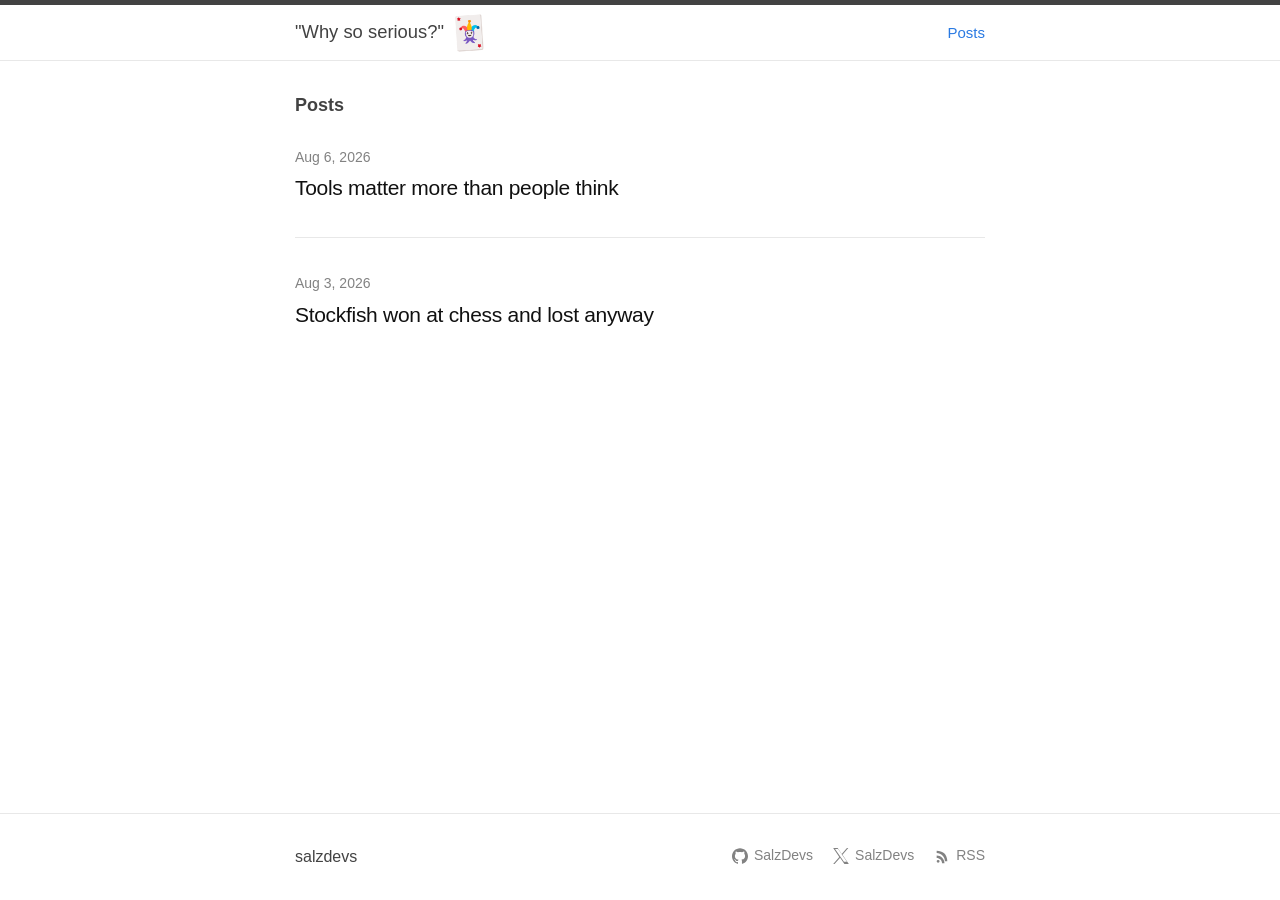
<file: static/index.html>
<!DOCTYPE html>
<html lang="en">
<head>
  <meta charset="UTF-8">
  <meta name="viewport" content="width=device-width, initial-scale=1.0">
  <meta name="description" content="salzdevs — software engineer, judoka, collector of old keyboards.">
  <meta name="author" content="salzdevs">
  <title>salzdevs</title>
  <link rel="icon" type="image/svg+xml" href="favicon.svg">
  <link rel="stylesheet" href="styles.css?v=2">
  <link type="application/atom+xml" rel="alternate" href="feed.xml" title="salzdevs">
  <script data-goatcounter="https://ricardoceia.goatcounter.com/count"
          async src="//gc.zgo.at/count.js"></script>
</head>
<body>
  <header class="site-header">
    <div class="wrapper">
      <blockquote class="quote">
        <p>"Why so serious?" <span class="joker-card" aria-hidden="true">🃏</span></p>
      </blockquote>
      <nav class="site-nav">
        <a class="page-link" href="index.html" aria-current="page">Posts</a>
      </nav>
    </div>
  </header>

  <main class="page-content">
    <div class="wrapper">
      <div class="home">
        <h2 class="post-list-heading">Posts</h2>
      <ul class="post-list">
      <li>
        <span class="post-meta">Aug 6, 2026</span>
        <h3>
          <a class="post-link" href="posts/tools-matter-more-than-people-think.html">Tools matter more than people think</a>
        </h3>
      </li>
      <li>
        <span class="post-meta">Aug 3, 2026</span>
        <h3>
          <a class="post-link" href="posts/stockfish-won-at-chess-and-lost-anyway.html">Stockfish won at chess and lost anyway</a>
        </h3>
      </li>
      </ul>
      </div>
    </div>
  </main>

  <footer class="site-footer">
    <div class="wrapper footer-inner">
      <span class="footer-brand">salzdevs</span>
      <ul class="social-media-list">
        <li>
          <a href="https://github.com/SalzDevs">
            <svg aria-hidden="true" viewBox="0 0 24 24" width="16" height="16" xmlns="http://www.w3.org/2000/svg">
              <path fill="currentColor" d="M12 .297c-6.63 0-12 5.373-12 12 0 5.303 3.438 9.8 8.205 11.385.6.113.82-.258.82-.577 0-.285-.01-1.04-.015-2.04-3.338.724-4.042-1.61-4.042-1.61C4.422 18.07 3.633 17.7 3.633 17.7c-1.087-.744.084-.729.084-.729 1.205.084 1.838 1.236 1.838 1.236 1.07 1.835 2.809 1.305 3.495.998.108-.776.417-1.305.76-1.605-2.665-.3-5.466-1.332-5.466-5.93 0-1.31.465-2.38 1.235-3.22-.135-.303-.54-1.523.105-3.176 0 0 1.005-.322 3.3 1.23.96-.267 1.98-.399 3-.405 1.02.006 2.04.138 3 .405 2.28-1.552 3.285-1.23 3.285-1.23.645 1.653.24 2.873.12 3.176.765.84 1.23 1.91 1.23 3.22 0 4.61-2.805 5.625-5.475 5.92.42.36.81 1.096.81 2.22 0 1.606-.015 2.896-.015 3.286 0 .315.21.69.825.57C20.565 22.092 24 17.592 24 12.297c0-6.627-5.373-12-12-12"/>
            </svg>
            <span class="username">SalzDevs</span>
          </a>
        </li>
        <li>
          <a href="https://x.com/SalzDevs">
            <svg aria-hidden="true" xmlns="http://www.w3.org/2000/svg" viewBox="0 0 1200 1227" width="16" height="16">
              <path fill="currentColor" d="M714.163 519.284 1160.89 0h-105.93L654.037 454.766 343.65 0H0l468.492 684.235L0 1226.57h105.933l427.12-475.602 327.859 475.602H1200M144.441 79.419h227.596l682.507 983.889h-227.6"/>
            </svg>
            <span class="username">SalzDevs</span>
          </a>
        </li>
        <li>
          <a href="feed.xml">
            <svg aria-hidden="true" xmlns="http://www.w3.org/2000/svg" viewBox="0 0 24 24" width="16" height="16">
              <path fill="currentColor" d="M6.18 17.82a2.18 2.18 0 1 0 0 4.36 2.18 2.18 0 0 0 0-4.36M4 4v3.64c6.82 0 12.36 5.54 12.36 12.36H20C20 9.16 12.84 4 4 4m0 7.27v3.64c4.54 0 8.09 3.55 8.09 8.09h3.64c0-6.48-5.25-11.73-11.73-11.73"/>
            </svg>
            <span class="username">RSS</span>
          </a>
        </li>
      </ul>
    </div>
  </footer>
</body>
</html>
</file>
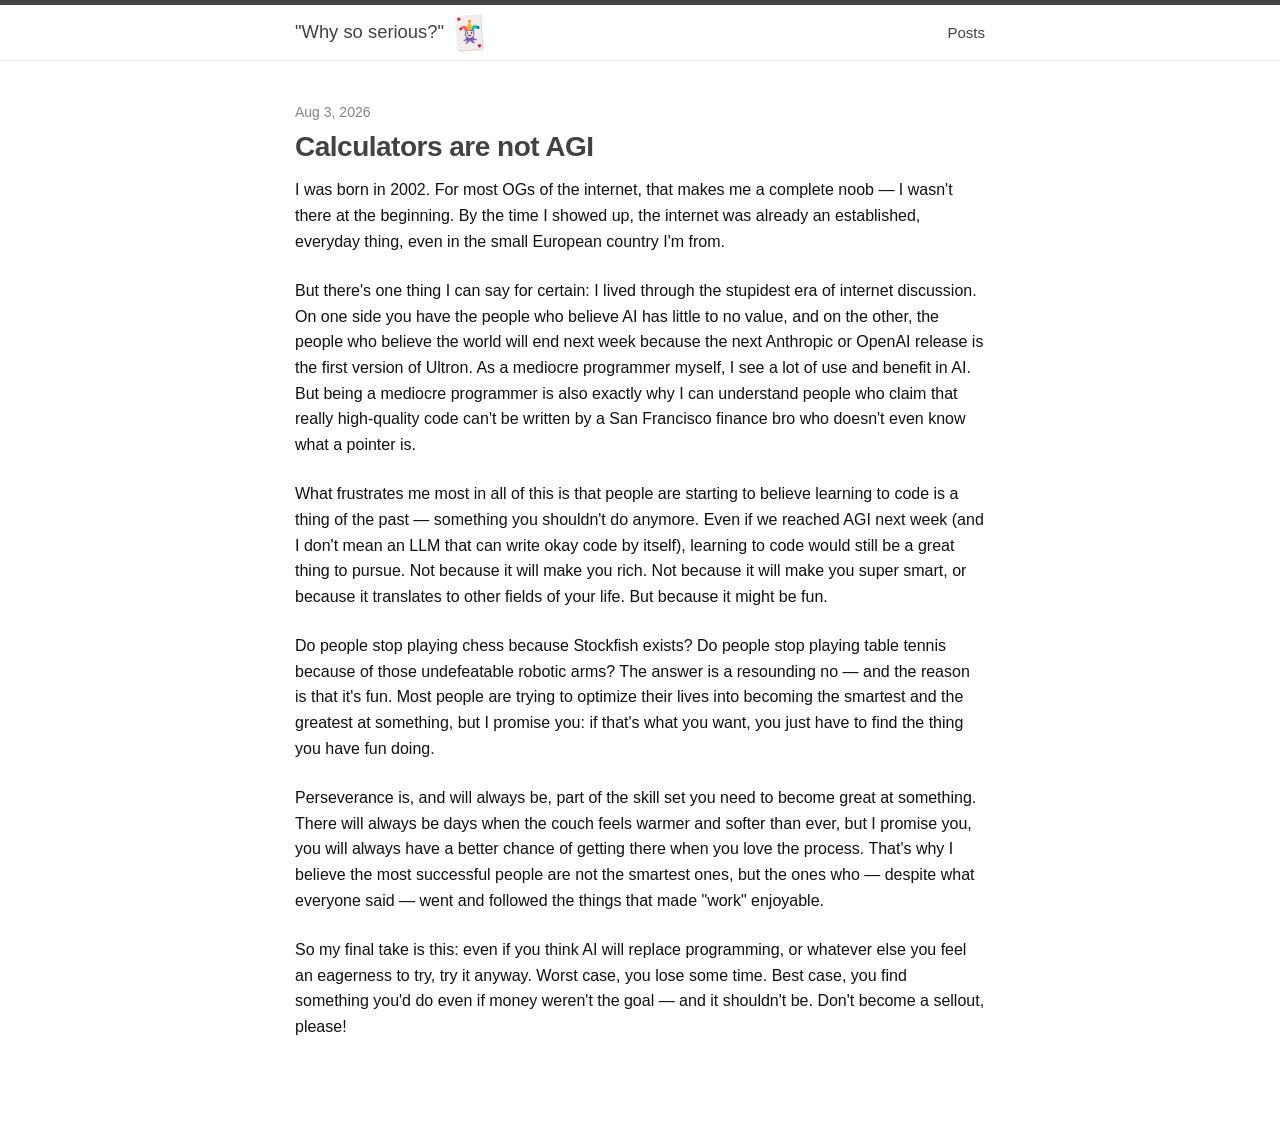
<file: static/posts/calculators-are-not-agi.html>
<!DOCTYPE html>
<html lang="en">
<head>
  <meta charset="UTF-8">
  <meta name="viewport" content="width=device-width, initial-scale=1.0">
  <meta name="description" content="Calculators are not AGI">
  <title>Calculators are not AGI · salzdevs</title>
  <link rel="icon" type="image/svg+xml" href="../favicon.svg">
  <link rel="stylesheet" href="../styles.css?v=2">
</head>
<body>
  <header class="site-header">
    <div class="wrapper">
      <blockquote class="quote">
        <p>"Why so serious?" <span class="joker-card" aria-hidden="true">🃏</span></p>
      </blockquote>
      <nav class="site-nav">
        <a class="page-link" href="../index.html">Posts</a>
      </nav>
    </div>
  </header>

  <main class="page-content">
    <div class="wrapper">
      <article class="post-body">
        <span class="post-meta">Aug 3, 2026</span>
        <h1>Calculators are not AGI</h1>
        <p>
          I was born in 2002. For most OGs of the internet, that makes me a complete noob — I wasn't
          there at the beginning. By the time I showed up, the internet was already an established,
          everyday thing, even in the small European country I'm from.
        </p>
        <p>
          But there's one thing I can say for certain: I lived through the stupidest era of internet
          discussion. On one side you have the people who believe AI has little to no value, and on
          the other, the people who believe the world will end next week because the next Anthropic
          or OpenAI release is the first version of Ultron. As a mediocre programmer myself, I see a
          lot of use and benefit in AI. But being a mediocre programmer is also exactly why I can
          understand people who claim that really high-quality code can't be written by a San
          Francisco finance bro who doesn't even know what a pointer is.
        </p>
        <p>
          What frustrates me most in all of this is that people are starting to believe learning to
          code is a thing of the past — something you shouldn't do anymore. Even if we reached AGI
          next week (and I don't mean an LLM that can write okay code by itself), learning to code
          would still be a great thing to pursue. Not because it will make you rich. Not because it
          will make you super smart, or because it translates to other fields of your life. But
          because it might be fun.
        </p>
        <p>
          Do people stop playing chess because Stockfish exists? Do people stop playing table tennis
          because of those undefeatable robotic arms? The answer is a resounding no — and the reason
          is that it's fun. Most people are trying to optimize their lives into becoming the smartest
          and the greatest at something, but I promise you: if that's what you want, you just have to
          find the thing you have fun doing.
        </p>
        <p>
          Perseverance is, and will always be, part of the skill set you need to become great at
          something. There will always be days when the couch feels warmer and softer than ever, but
          I promise you, you will always have a better chance of getting there when you love the
          process. That's why I believe the most successful people are not the smartest ones, but
          the ones who — despite what everyone said — went and followed the things that made
          "work" enjoyable.
        </p>
        <p>
          So my final take is this: even if you think AI will replace programming, or whatever else
          you feel an eagerness to try, try it anyway. Worst case, you lose some time. Best case, you
          find something you'd do even if money weren't the goal — and it shouldn't be. Don't become
          a sellout, please!
        </p>
      </article>
    </div>
  </main>
</body>
</html>
</file>
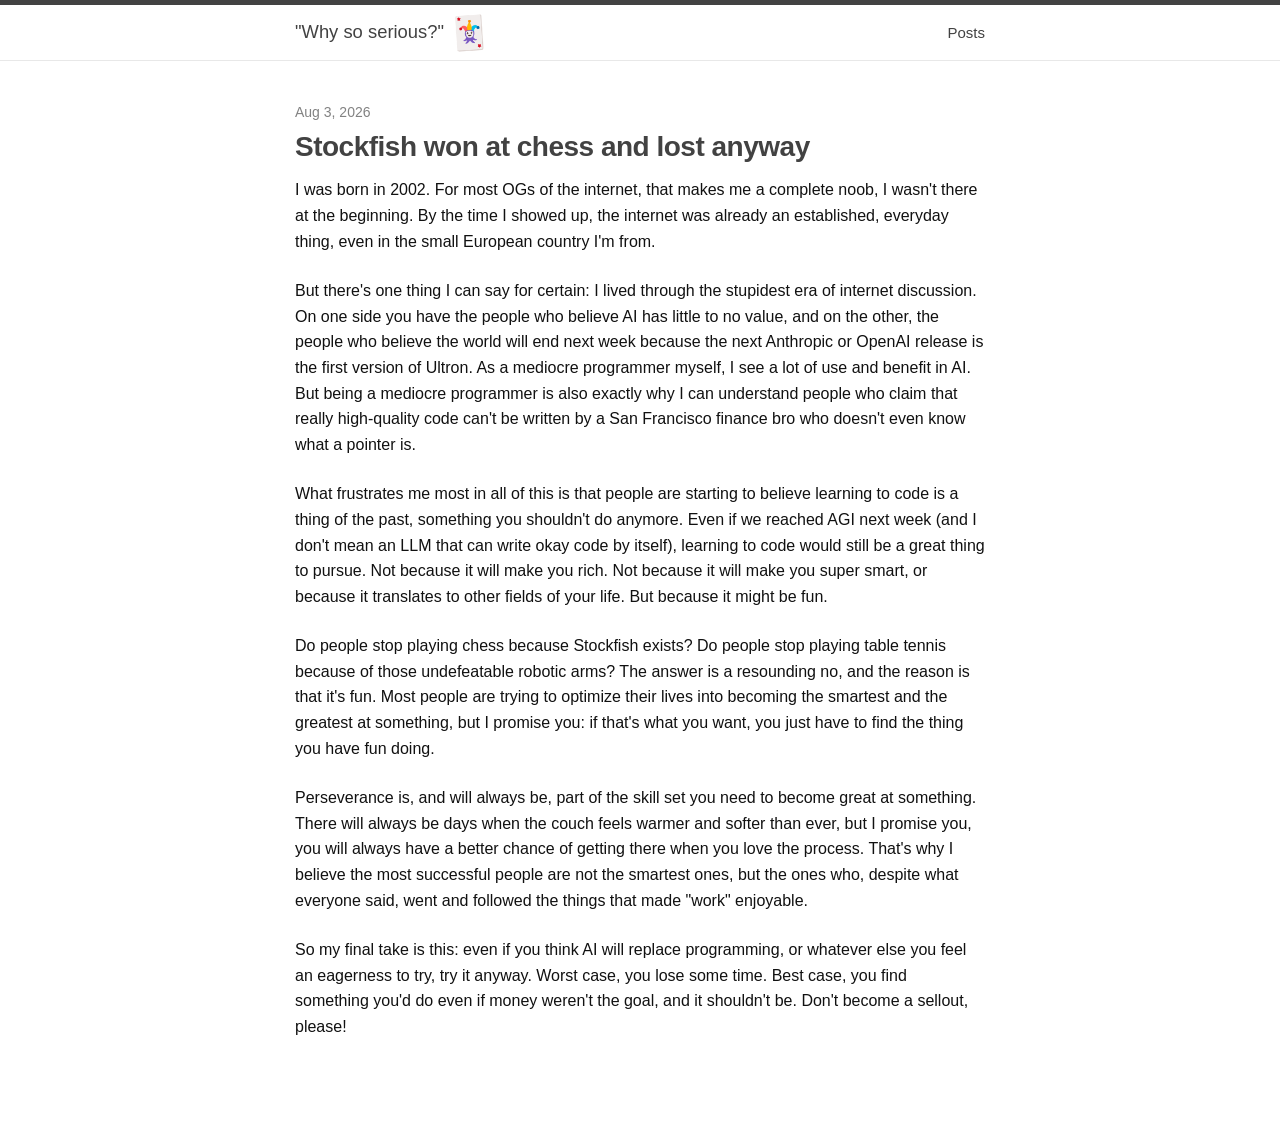
<file: static/posts/stockfish-won-at-chess-and-lost-anyway.html>
<!DOCTYPE html>
<html lang="en">
<head>
  <meta charset="UTF-8">
  <meta name="viewport" content="width=device-width, initial-scale=1.0">
  <meta name="description" content="Stockfish won at chess and lost anyway">
  <title>Stockfish won at chess and lost anyway · salzdevs</title>
  <link rel="icon" type="image/svg+xml" href="../favicon.svg">
  <link rel="stylesheet" href="../styles.css?v=2">
  <script data-goatcounter="https://ricardoceia.goatcounter.com/count"
          async src="//gc.zgo.at/count.js"></script>
</head>
<body>
  <header class="site-header">
    <div class="wrapper">
      <blockquote class="quote">
        <p>"Why so serious?" <span class="joker-card" aria-hidden="true">🃏</span></p>
      </blockquote>
      <nav class="site-nav">
        <a class="page-link" href="../index.html">Posts</a>
      </nav>
    </div>
  </header>

  <main class="page-content">
    <div class="wrapper">
      <article class="post-body">
        <span class="post-meta">Aug 3, 2026</span>
        <h1>Stockfish won at chess and lost anyway</h1>
        <p>
          I was born in 2002. For most OGs of the internet, that makes me a complete noob, I wasn't
          there at the beginning. By the time I showed up, the internet was already an established,
          everyday thing, even in the small European country I'm from.
        </p>
        <p>
          But there's one thing I can say for certain: I lived through the stupidest era of internet
          discussion. On one side you have the people who believe AI has little to no value, and on
          the other, the people who believe the world will end next week because the next Anthropic
          or OpenAI release is the first version of Ultron. As a mediocre programmer myself, I see a
          lot of use and benefit in AI. But being a mediocre programmer is also exactly why I can
          understand people who claim that really high-quality code can't be written by a San
          Francisco finance bro who doesn't even know what a pointer is.
        </p>
        <p>
          What frustrates me most in all of this is that people are starting to believe learning to
          code is a thing of the past, something you shouldn't do anymore. Even if we reached AGI
          next week (and I don't mean an LLM that can write okay code by itself), learning to code
          would still be a great thing to pursue. Not because it will make you rich. Not because it
          will make you super smart, or because it translates to other fields of your life. But
          because it might be fun.
        </p>
        <p>
          Do people stop playing chess because Stockfish exists? Do people stop playing table tennis
          because of those undefeatable robotic arms? The answer is a resounding no, and the reason
          is that it's fun. Most people are trying to optimize their lives into becoming the smartest
          and the greatest at something, but I promise you: if that's what you want, you just have to
          find the thing you have fun doing.
        </p>
        <p>
          Perseverance is, and will always be, part of the skill set you need to become great at
          something. There will always be days when the couch feels warmer and softer than ever, but
          I promise you, you will always have a better chance of getting there when you love the
          process. That's why I believe the most successful people are not the smartest ones, but
          the ones who, despite what everyone said, went and followed the things that made
          "work" enjoyable.
        </p>
        <p>
          So my final take is this: even if you think AI will replace programming, or whatever else
          you feel an eagerness to try, try it anyway. Worst case, you lose some time. Best case, you
          find something you'd do even if money weren't the goal, and it shouldn't be. Don't become
          a sellout, please!
        </p>
      </article>
    </div>
  </main>
</body>
</html>
</file>
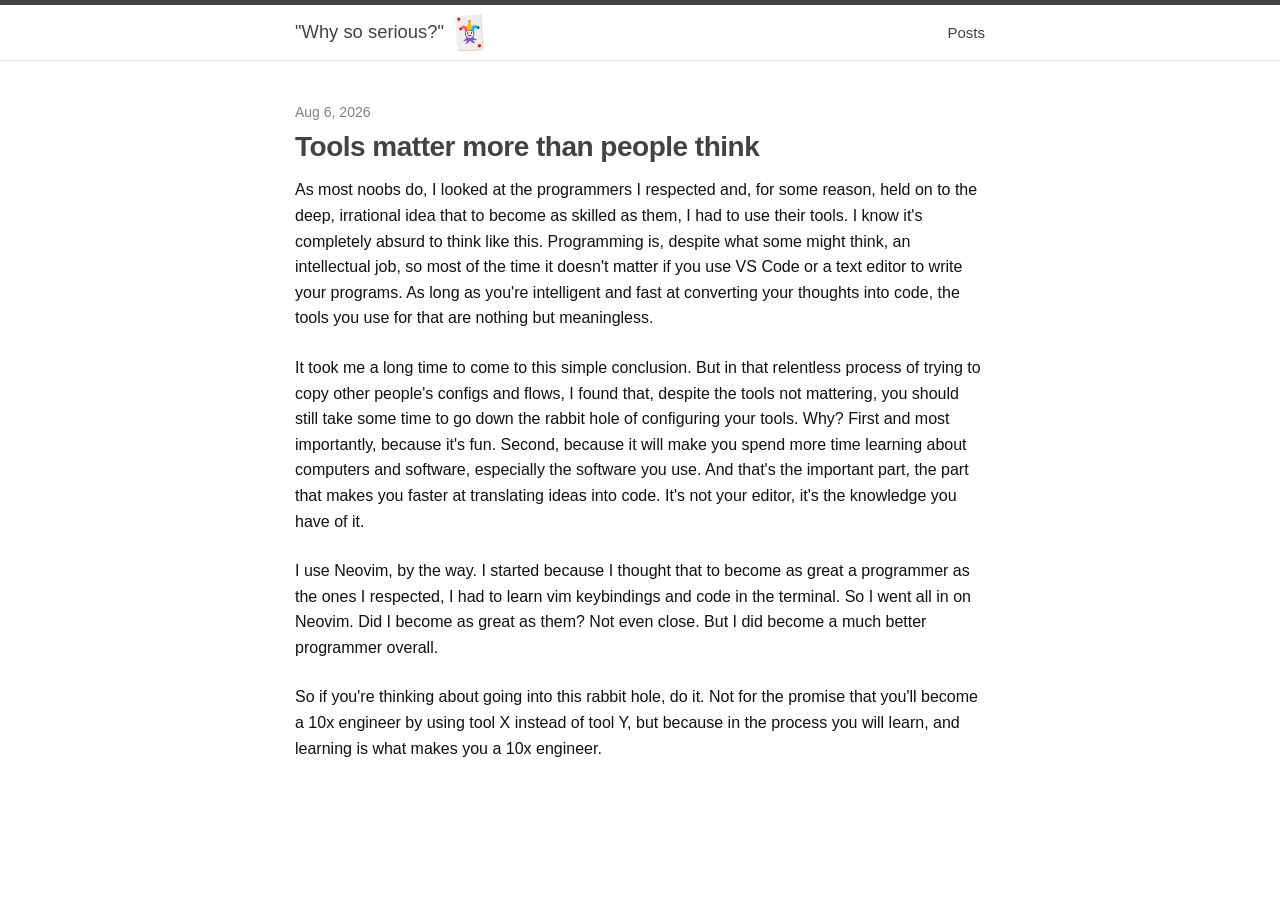
<file: static/posts/tools-matter-more-than-people-think.html>
<!DOCTYPE html>
<html lang="en">
<head>
  <meta charset="UTF-8">
  <meta name="viewport" content="width=device-width, initial-scale=1.0">
  <meta name="description" content="Tools matter more than people think">
  <title>Tools matter more than people think · salzdevs</title>
  <link rel="icon" type="image/svg+xml" href="../favicon.svg">
  <link rel="stylesheet" href="../styles.css?v=2">
  <script data-goatcounter="https://ricardoceia.goatcounter.com/count"
          async src="//gc.zgo.at/count.js"></script>
</head>
<body>
  <header class="site-header">
    <div class="wrapper">
      <blockquote class="quote">
        <p>"Why so serious?" <span class="joker-card" aria-hidden="true">🃏</span></p>
      </blockquote>
      <nav class="site-nav">
        <a class="page-link" href="../index.html">Posts</a>
      </nav>
    </div>
  </header>

  <main class="page-content">
    <div class="wrapper">
      <article class="post-body">
        <span class="post-meta">Aug 6, 2026</span>
        <h1>Tools matter more than people think</h1>
        <p>
          As most noobs do, I looked at the programmers I respected and, for some reason, held on to the
          deep, irrational idea that to become as skilled as them, I had to use their tools. I know it's
          completely absurd to think like this. Programming is, despite what some might think, an
          intellectual job, so most of the time it doesn't matter if you use VS Code or a text editor to
          write your programs. As long as you're intelligent and fast at converting your thoughts into
          code, the tools you use for that are nothing but meaningless.
        </p>
        <p>
          It took me a long time to come to this simple conclusion. But in that relentless process of
          trying to copy other people's configs and flows, I found that, despite the tools not mattering,
          you should still take some time to go down the rabbit hole of configuring your tools. Why? First
          and most importantly, because it's fun. Second, because it will make you spend more time learning
          about computers and software, especially the software you use. And that's the important part,
          the part that makes you faster at translating ideas into code. It's not your editor, it's the
          knowledge you have of it.
        </p>
        <p>
          I use Neovim, by the way. I started because I thought that to become as great a programmer as
          the ones I respected, I had to learn vim keybindings and code in the terminal. So I went all in
          on Neovim. Did I become as great as them? Not even close. But I did become a much better
          programmer overall.
        </p>
        <p>
          So if you're thinking about going into this rabbit hole, do it. Not for the promise that you'll
          become a 10x engineer by using tool X instead of tool Y, but because in the process you will
          learn, and learning is what makes you a 10x engineer.
        </p>
      </article>
    </div>
  </main>
</body>
</html>
</file>
<file: static/styles.css>
:root {
  --ink: #424242;
  --muted: #828282;
  --link: #2a7ae2;
  --line: #e8e8e8;
}

* { box-sizing: border-box; }

body {
  margin: 0;
  background: #fff;
  color: #111;
  font-family: -apple-system, BlinkMacSystemFont, "Segoe UI", Helvetica, Arial, sans-serif;
  font-size: 16px;
  line-height: 1.6;
  -webkit-font-smoothing: antialiased;
  display: flex;
  flex-direction: column;
  min-height: 100vh;
}

a { color: var(--link); text-decoration: none; }
a:hover { color: #111; }

.wrapper {
  max-width: 720px;
  margin: 0 auto;
  padding: 0 15px;
}

.page-content { flex: 1; }

/* Header */

.site-header {
  border-top: 5px solid var(--ink);
  border-bottom: 1px solid var(--line);
  min-height: 55px;
  position: relative;
}

.site-header .wrapper {
  display: flex;
  align-items: baseline;
  justify-content: space-between;
  min-height: 55px;
}

.quote {
  margin: 0;
  padding: 0;
  border: 0;
  background: none;
  font-size: 1.15rem;
  color: var(--ink);
  line-height: 54px;
}

.quote p { margin: 0; }

.joker-card {
  display: inline-block;
  font-size: 2rem;
  line-height: 1;
  vertical-align: middle;
  transform: rotate(-4deg);
}

.site-nav { display: flex; gap: 1rem; }

.page-link {
  font-size: 15px;
  color: var(--ink);
  line-height: 54px;
}

.page-link[aria-current] { color: var(--link); }

/* Content */

.page-content { padding: 30px 0 60px; }

.post-list-heading {
  font-size: 18px;
  margin: 0 0 1.5rem;
  color: var(--ink);
}

.post-list {
  list-style: none;
  margin: 0;
  padding: 0;
}

.post-list li {
  margin-bottom: 2rem;
  padding-bottom: 2rem;
  border-bottom: 1px solid var(--line);
}

.post-list li:last-child { border-bottom: 0; }

.post-list h3 { margin: 2px 0 0; }

.post-meta {
  font-size: 14px;
  color: var(--muted);
}

.post-link {
  font-size: 21px;
  font-weight: 400;
  letter-spacing: -0.3px;
  color: #111;
}

.post-link:hover { color: var(--link); }

.rss-subscribe {
  margin-top: 2.5rem;
  font-size: 14px;
  color: var(--muted);
}

/* Footer */

.site-footer {
  border-top: 1px solid var(--line);
  padding: 30px 0;
  font-size: 14px;
  color: var(--muted);
}

.footer-inner {
  display: flex;
  align-items: center;
  justify-content: space-between;
  gap: 1rem;
}

.footer-brand {
  font-size: 16px;
  color: var(--ink);
}

.social-media-list {
  list-style: none;
  margin: 0;
  padding: 0;
  display: flex;
  gap: 1.25rem;
}

.social-media-list a {
  display: inline-flex;
  align-items: center;
  gap: 6px;
  color: var(--muted);
}

.social-media-list a:hover { color: var(--ink); }

.social-media-list svg { flex-shrink: 0; }

@media (max-width: 600px) {
  .site-title { font-size: 22px; }
}

/* Article pages */

.page-content article { padding-top: 0.5rem; }

.post-body h1 {
  font-size: 28px;
  letter-spacing: -0.5px;
  margin: 0 0 0.5rem;
  color: var(--ink);
}

.post-body p { margin: 0 0 1.5rem; }

.back {
  display: inline-block;
  margin-bottom: 2rem;
  font-size: 14px;
  color: var(--muted);
}

.back:hover { color: var(--link); }
</file>
